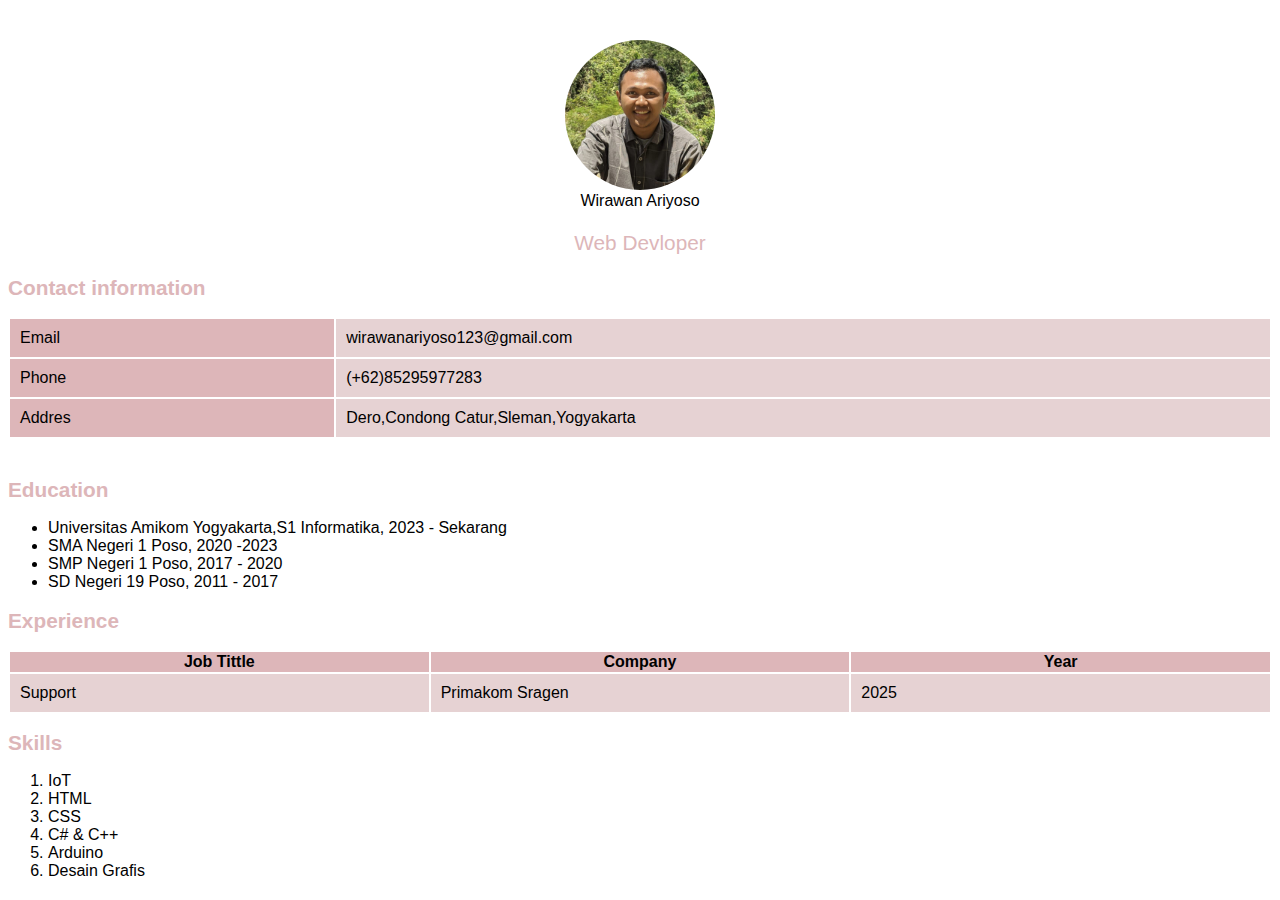
<file: Tugas2/index.html>
<!DOCTYPE html>
<html lang="en">
<head>
    <meta charset="UTF-8">
    <meta name="viewport" content="width=device-width, initial-scale=1.0">
    <title>23.11.5595_Wirawan Ariyoso</title>
    <link rel="stylesheet" href="style.css">
</head>
<body>
    <div class="container">
        <img src="profile.jpg" alt="gambar">
    </div>
    <center>Wirawan Ariyoso</center>
    <center>
        <p>Web Devloper</p>
    </center>
    <h2>Contact information</h2>
    <table>
        <tr>
            <td class="kolom-judul">Email</td>
            <td class="kolom-data">wirawanariyoso123@gmail.com</td>
        </tr>
        <tr>
            <td class="kolom-judul">Phone</td>
            <td class="kolom-data">(+62)85295977283</td>
        </tr>
        <tr>
            <td class="kolom-judul">Addres</td>
            <td class="kolom-data">Dero,Condong Catur,Sleman,Yogyakarta</td>
        </tr>
        <td></td>
    </table>
    <h2>Education</h2>
    <ul>
        <li>Universitas Amikom Yogyakarta,S1 Informatika, 2023 - Sekarang</li>
        <li>SMA Negeri 1 Poso, 2020 -2023</li>
        <li>SMP Negeri 1 Poso, 2017 - 2020</li>
        <li>SD Negeri 19 Poso, 2011 - 2017</li>
    </ul>
    <h2>Experience</h2>
    <table>
        <tr>
            <th>Job Tittle</th>
            <th>Company</th>
            <th>Year</th>
        </tr>
        <tr>
            <td class="kolom-data">Support</td>
            <td class="kolom-data">Primakom Sragen</td>
            <td class="kolom-data">2025</td>
        </tr>
    </table>
    <h2>Skills</h2>
    <ol>
        <li>IoT</li>
        <li>HTML</li>
        <li>CSS</li>
        <li>C# & C++</li>
        <li>Arduino</li>
        <li>Desain Grafis</li>
    </ol>
</body>
</html>
</file>
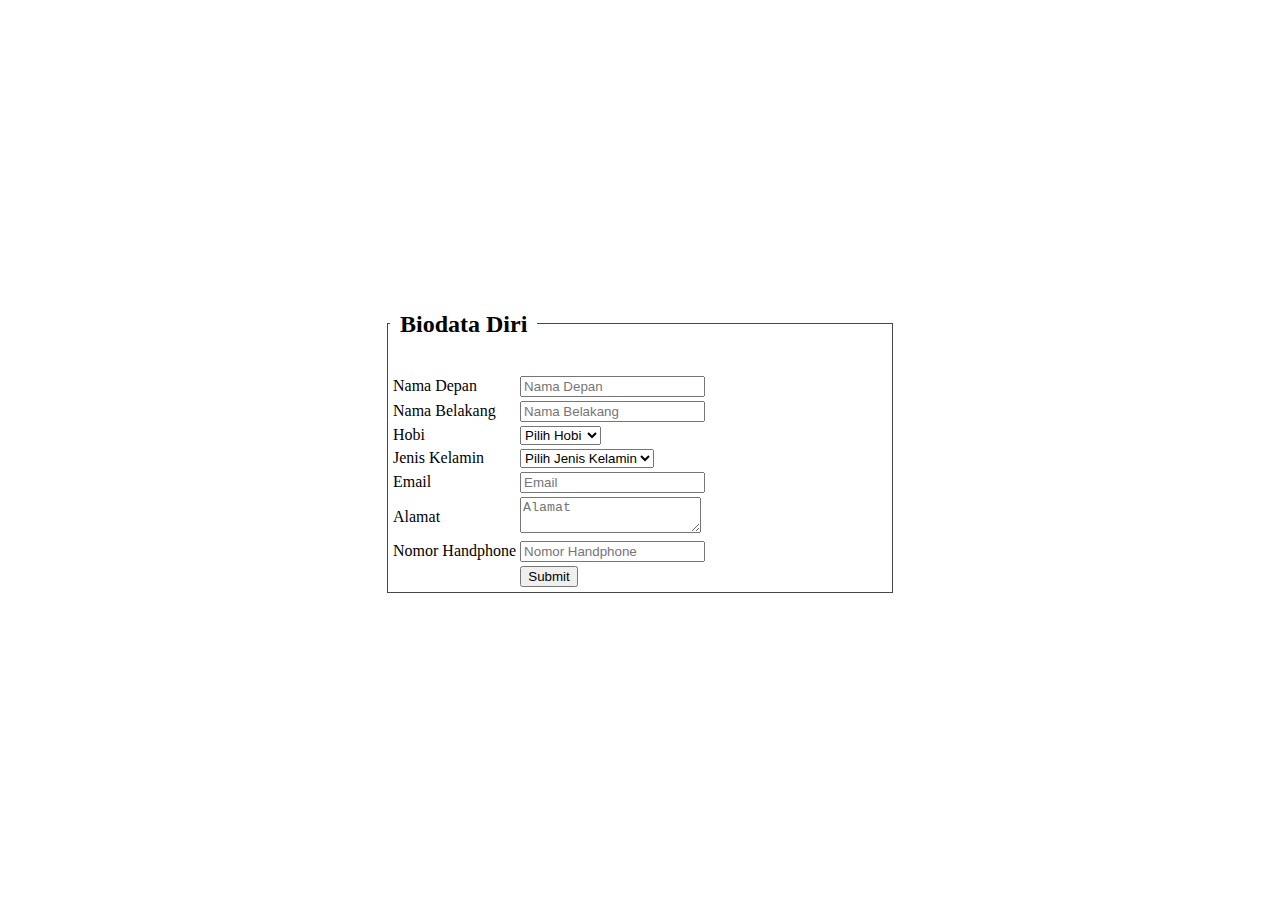
<file: Tugas3/index.html>
<!DOCTYPE html>
<html>
<head>
    <title>Form Biodata Diri</title>
    <style>
        body {
            display: flex;
            justify-content: center;
            align-items: center;
            height: 100vh;
            background-color: white;
        }
        .form-container {
            background: white;
            padding: 2px;
            width: 500px;
            outline: 1px   solid rgb(72, 72, 72);
        }
        h2 {
            position: relative;
            top: -35px;
            background: white;
            padding: 0 10px;
            margin-bottom: 0px;
            display: inline-block;
        }
    </style>
</head>

<script lang="javaScript">
    function pesan(){
        alert("Biodata berhasil diinput")
    }
</script>

<body>
    <div class="form-container">
        <h2>Biodata Diri</h2>
        <form>
            <table>
                <tr>
                    <td>Nama Depan</td>
                    <td><input type="text" name="nama_depan" placeholder="Nama Depan"></td>
                </tr>
                <tr>
                    <td>Nama Belakang</td>
                    <td><input type="text" name="nama_belakang" placeholder="Nama Belakang"></td>
                </tr>
                <tr>
                    <td>Hobi</td>
                    <td>
                        <select name="hobi">
                            <option>Pilih Hobi</option>
                            <option>Olahraga</option>
                            <option>Musik</option>
                            <option>Membaca</option>
                        </select>
                    </td>
                </tr>
                <tr>
                    <td>Jenis Kelamin</td>
                    <td>
                        <select name="jenis_kelamin">
                            <option>Pilih Jenis Kelamin</option>
                            <option>Laki-laki</option>
                            <option>Perempuan</option>
                        </select>
                    </td>
                </tr>
                <tr>
                    <td>Email</td>
                    <td><input type="email" name="email" placeholder="Email"></td>
                </tr>
                <tr>
                    <td>Alamat</td>
                    <td><textarea name="alamat" placeholder="Alamat"></textarea></td>
                </tr>
                <tr>
                    <td>Nomor Handphone</td>
                    <td><input type="text" name="nomor_hp" placeholder="Nomor Handphone"></td>
                </tr>
                <tr>
                    <td colspan="2" align="center">
                        <input type="submit" value="Submit" onclick="pesan()">
                    </td>
                </tr>
            </table>
        </form>
    </div>
</body>
</html>
</file>
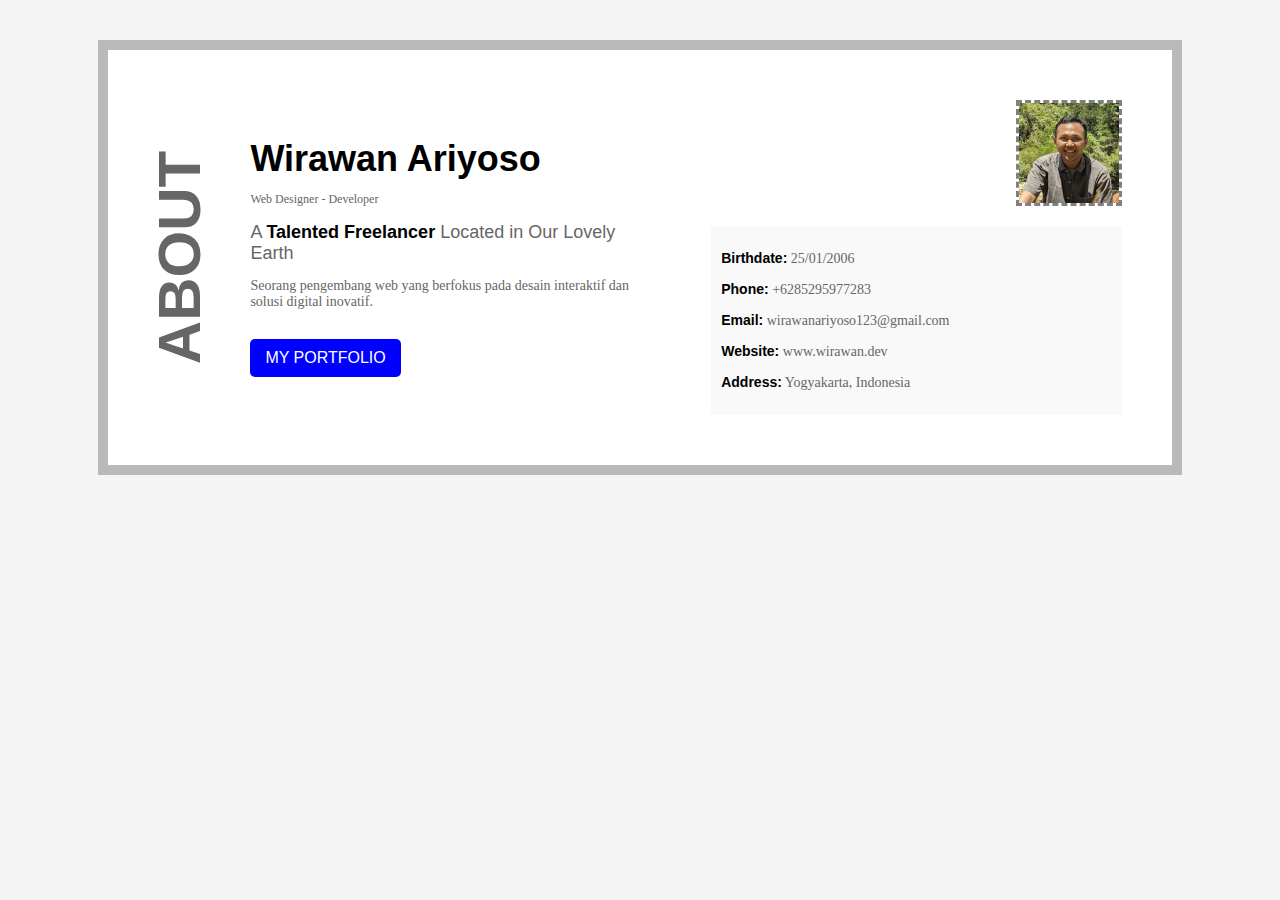
<file: Tugas3/index1.html>
<!DOCTYPE html>
<html lang="id">
<head>
    <meta charset="UTF-8">
    <meta name="viewport" content="width=device-width, initial-scale=1.0">
    <title>Resume</title>
    <link rel="stylesheet" href="resume.css">
</head>
<body>
    <div class="container">
        <div class="vertical-text">ABOUT</div>
        <div class="left">
            <h1>Wirawan Ariyoso</h1>
            <h3>Web Designer - Developer</h3>
            <h2>A <strong>Talented Freelancer</strong> Located in Our Lovely Earth</h2>
            <p class="about">Seorang pengembang web yang berfokus pada desain interaktif dan solusi digital inovatif.
            </p>
            <a href="#" class="btn">MY PORTFOLIO</a>
        </div>
        <div class="right">
            <img src="profile.jpg" alt="Foto Profil">
            <div class="info">
                <p><strong>Birthdate:</strong> 25/01/2006</p>
                <p><strong>Phone:</strong> +6285295977283</p>
                <p><strong>Email:</strong> wirawanariyoso123@gmail.com</p>
                <p><strong>Website:</strong> www.wirawan.dev</p>
                <p><strong>Address:</strong> Yogyakarta, Indonesia</p>
            </div>
        </div>
    </div>
</body>
</html>
</file>
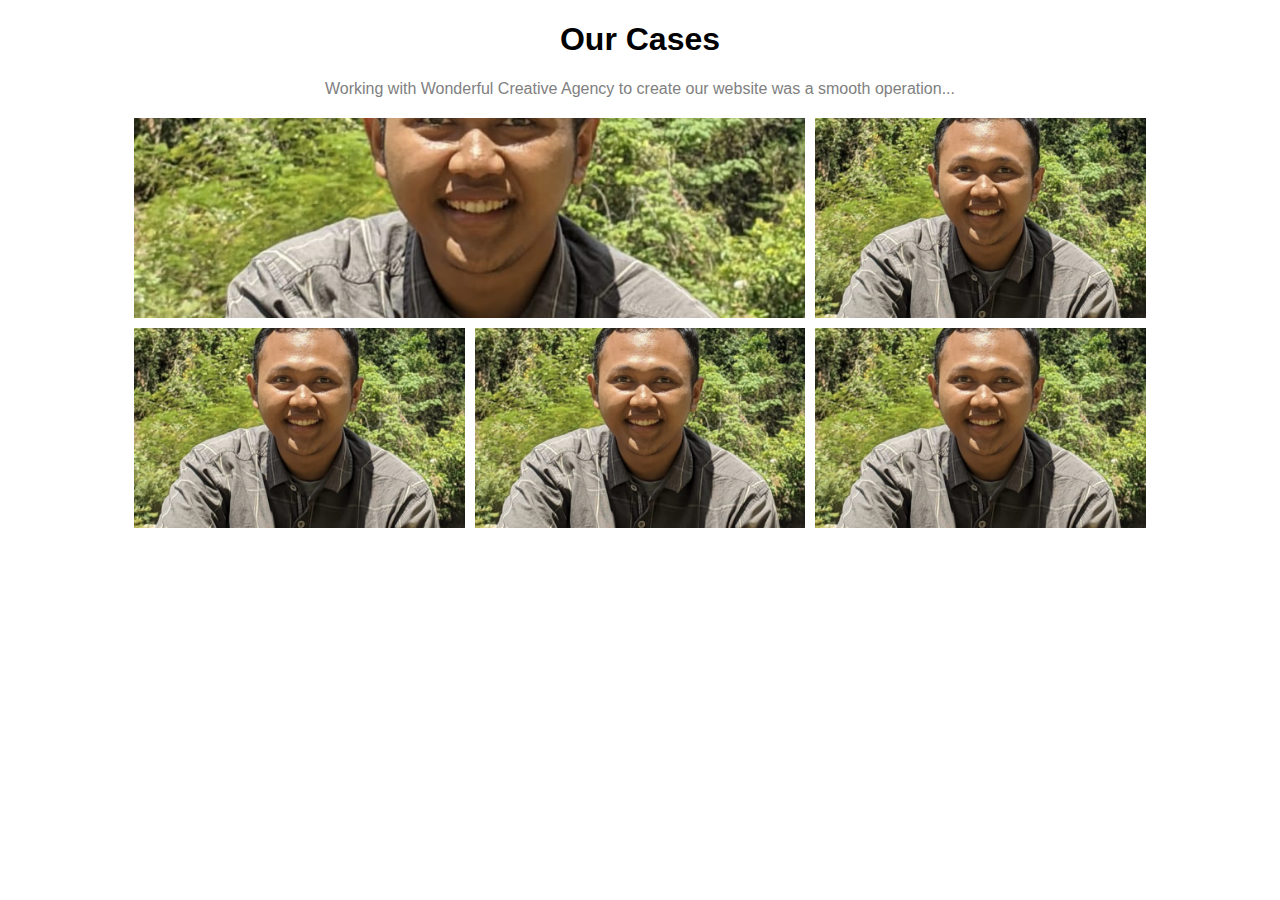
<file: Tugas3/index2.html>
<!DOCTYPE html>
<html lang="id">
<head>
    <meta charset="UTF-8">
    <meta name="viewport" content="width=device-width, initial-scale=1.0">
    <title>Our Cases</title>
    <style>
        body {
            font-family: Arial, sans-serif;
            text-align: center;
        }
        .container {
            width: 80%;
            margin: auto;
        }
        .grid {
            display: grid;
            grid-template-columns: repeat(3, 1fr);
            gap: 10px;
            margin-top: 20px;
        }
        .grid img {
            width: 100%;
            height: auto;
            display: block;
            height: 200px; 
            object-fit: cover; 
        }
        .grid img:first-child {
            grid-column: span 2;
        }
        p{
            color: grey;
        }
    </style>
</head>
<body>

    <div class="container">
        <h1>Our Cases</h1>
        <p>Working with Wonderful Creative Agency to create our website was a smooth operation...</p>

        <div class="grid">
            <img src="profile.jpg" alt="Gambar 1">
            <img src="profile.jpg" alt="Gambar 2">
            <img src="profile.jpg" alt="Gambar 3">
            <img src="profile.jpg" alt="Gambar 4">
            <img src="profile.jpg" alt="Gambar 5">
        </div>

</body>
</html>
</file>
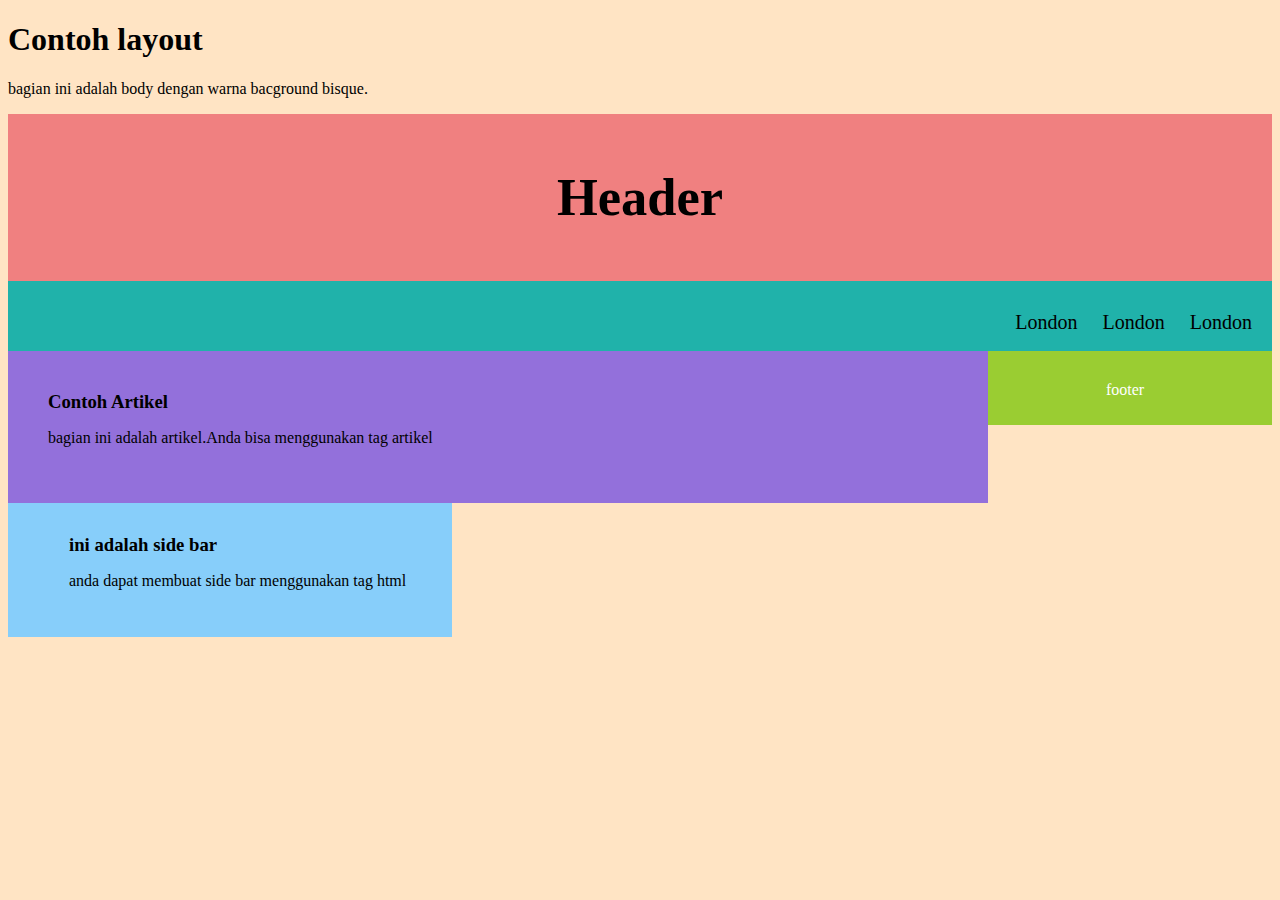
<file: Tugas3/Praktikum3.1.html>
<!DOCTYPE html>
<html lang="en">
<head>
    <meta charset="UTF-8">
    <meta name="viewport" content="width=device-width, initial-scale=1.0">
    <title>Praktikum 5 layout DIV</title>
    <link rel="stylesheet" href="style2.css">
</head>
<body>
    <h1>Contoh layout</h1>
    <p>bagian ini adalah body dengan warna bacground bisque.</p>
    <div class="header"><h2>Header</h2></div>
    <div class="cotainer">
        <div class="nav">
            <ul>
                <li><a href="#">London</a></li>
                <li><a href="#">London</a></li>
                <li><a href="#">London</a></li>
            </ul>
        </div>
        <div id="artikel">
            <h3>Contoh Artikel</h3>
            <p>bagian ini adalah artikel.Anda bisa menggunakan tag artikel 
                </p>
        </div>
        <div class="sidebar">
            <h3>ini adalah side bar</h3>
            <p>anda dapat membuat side bar menggunakan tag html</p>
        </div>
    </div>
    <div class="footer">
        <p>footer</p>
    </div>
</body>
</html>
</file>
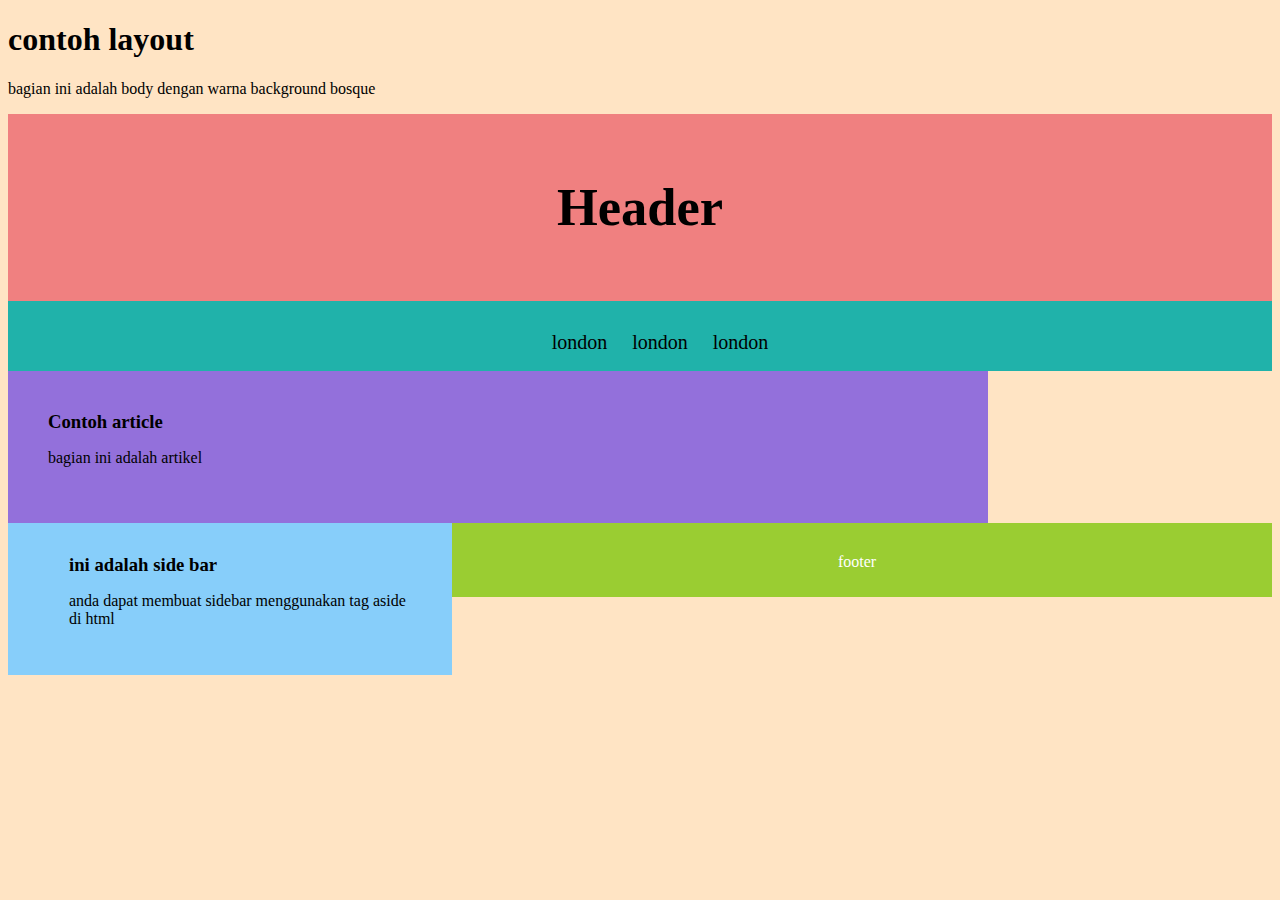
<file: Tugas3/Praktikum3.2.html>
<!DOCTYPE html>
<html lang="en">
<head>
    <meta charset="UTF-8">
    <meta name="viewport" content="width=device-width, initial-scale=1.0">
    <title>Praktikum 5 Layout</title>
    <link rel="stylesheet" href="style.css">
</head>
<body>
    <h1>contoh layout</h1>
    <p>bagian ini adalah body dengan warna background bosque</p>
    <header><h2>Header</h2></header>
    <section>
        <nav>
            <ul>
                <li><a href="#">london</a></li>
                <li><a href="#">london</a></li>
                <li><a href="#">london</a></li>
            </ul>
        </nav>
        <article>
            <h3>Contoh article</h3>
            <p>bagian ini adalah artikel</p>
        </article>
        <aside>
            <h3>ini adalah side bar</h3>
            <p>anda dapat membuat sidebar menggunakan tag aside di html</p>
        </aside>
    </section>
    <footer>
        <p>footer</p>
    </footer>
</body>
</html>
</file>
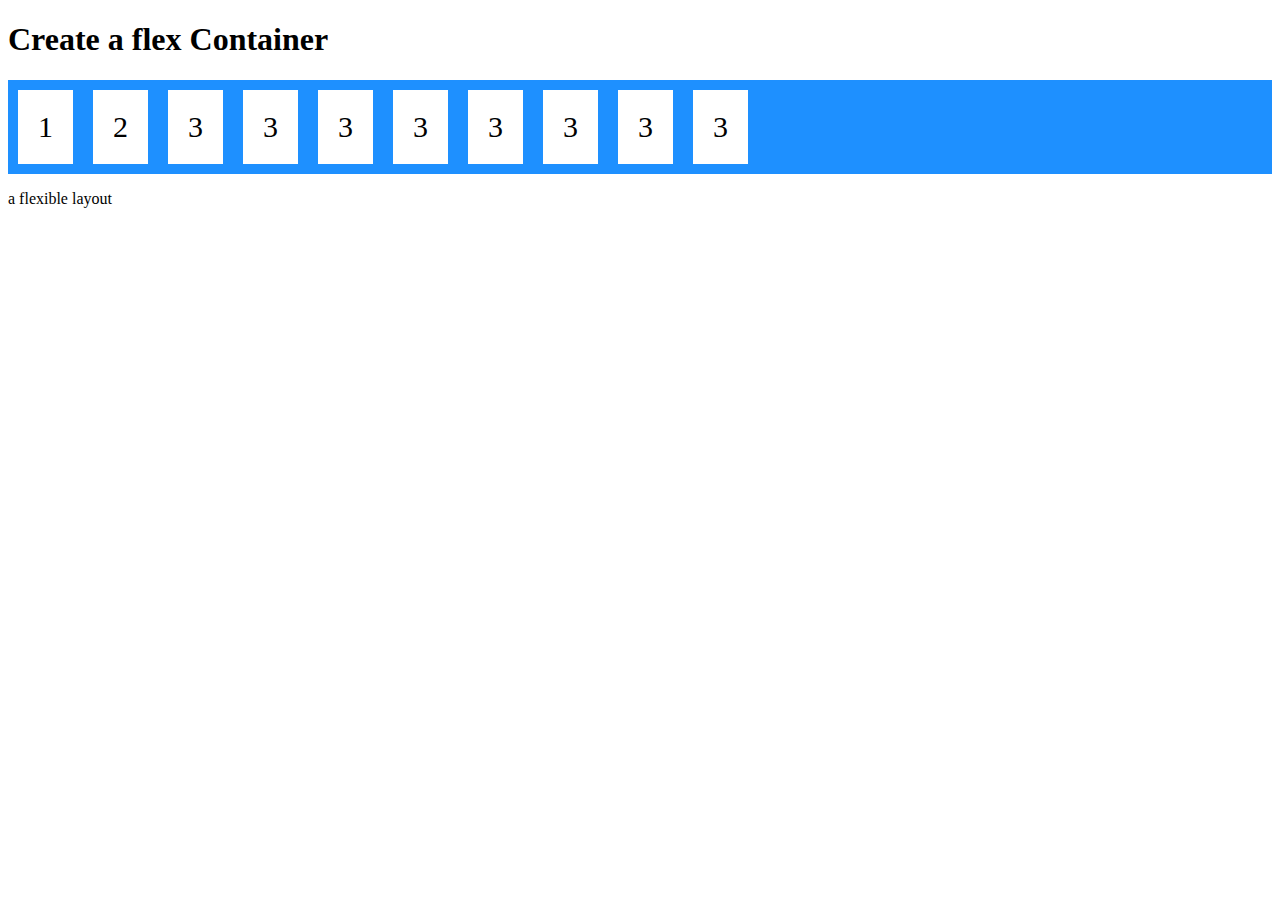
<file: Tugas3/Praktikum3.3.html>
<!DOCTYPE html>
<html lang="en">
<head>
    <meta charset="UTF-8">
    <meta name="viewport" content="width=device-width, initial-scale=1.0">
    <title>Document</title>
    <style>
        .flex-container{
            display: flex;
            background-color: dodgerblue;
        }
        .flex-container > div{
            background-color: white;
            margin: 10px;
            padding: 20px;
            font-size: 30px;
        }
    </style>
</head>
<body>
    <h1>Create a flex Container</h1>
    <div class="flex-container">
        <div>1</div>
        <div>2</div>
        <div>3</div>
        <div>3</div>
        <div>3</div>
        <div>3</div>
        <div>3</div>
        <div>3</div>
        <div>3</div>
        <div>3</div>
    </div>
    <p>a flexible layout</p>
</body>
</html>
</file>
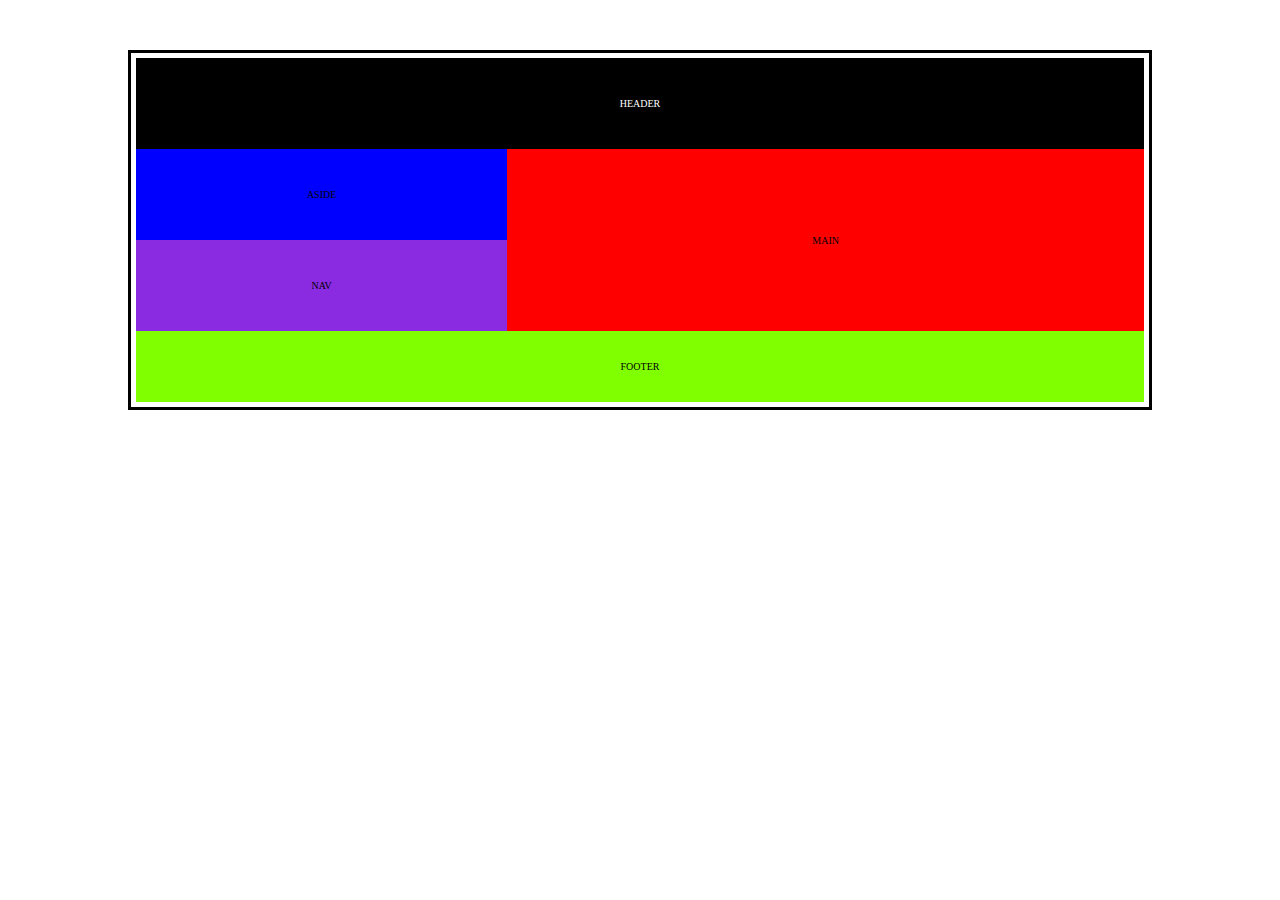
<file: Tugas3/Praktikum3.4.html>
<!DOCTYPE html>
<html lang="en">
<head>
    <meta charset="UTF-8">
    <meta name="viewport" content="width=device-width, initial-scale=1.0">
    <title>LAtihan flexbox</title>
    <style>
        *{
            margin: 0;
            padding: 0;
            text-transform: uppercase;
            font-size: 10px;
            box-sizing: border-box;
            text-align: center;
        }
        .container{
            width: 80%;
            margin: 50px auto;
            border: 3px solid;
            padding: 5px;
        }
        header{
            background-color: black;
            color: white;
            padding: 40px 0;
        }
        aside{
            background-color: blue;
            padding: 40px;
        }
        nav{
            background-color: blueviolet;
            padding: 40px;
        }
        main{
            padding: 40px;
            background-color: red;
            flex: 1.5;
            display: flex;
            align-items: center;
            justify-content: center;
        }
        footer{
            background-color: chartreuse;
            padding: 30px;
        }
        .content{
            display: flex;
        }
        .sidebar{
            flex: 1;
        }
    </style>
</head>
<body>
    <div class="container">
        <header>header</header>
        <div class="content">
            <div class="sidebar">
                <aside>aside</aside>
                <nav>nav</nav>
            </div>
            <main>main</main>
        </div>
        <footer>footer</footer>
    </div>
</body>
</html>
</file>
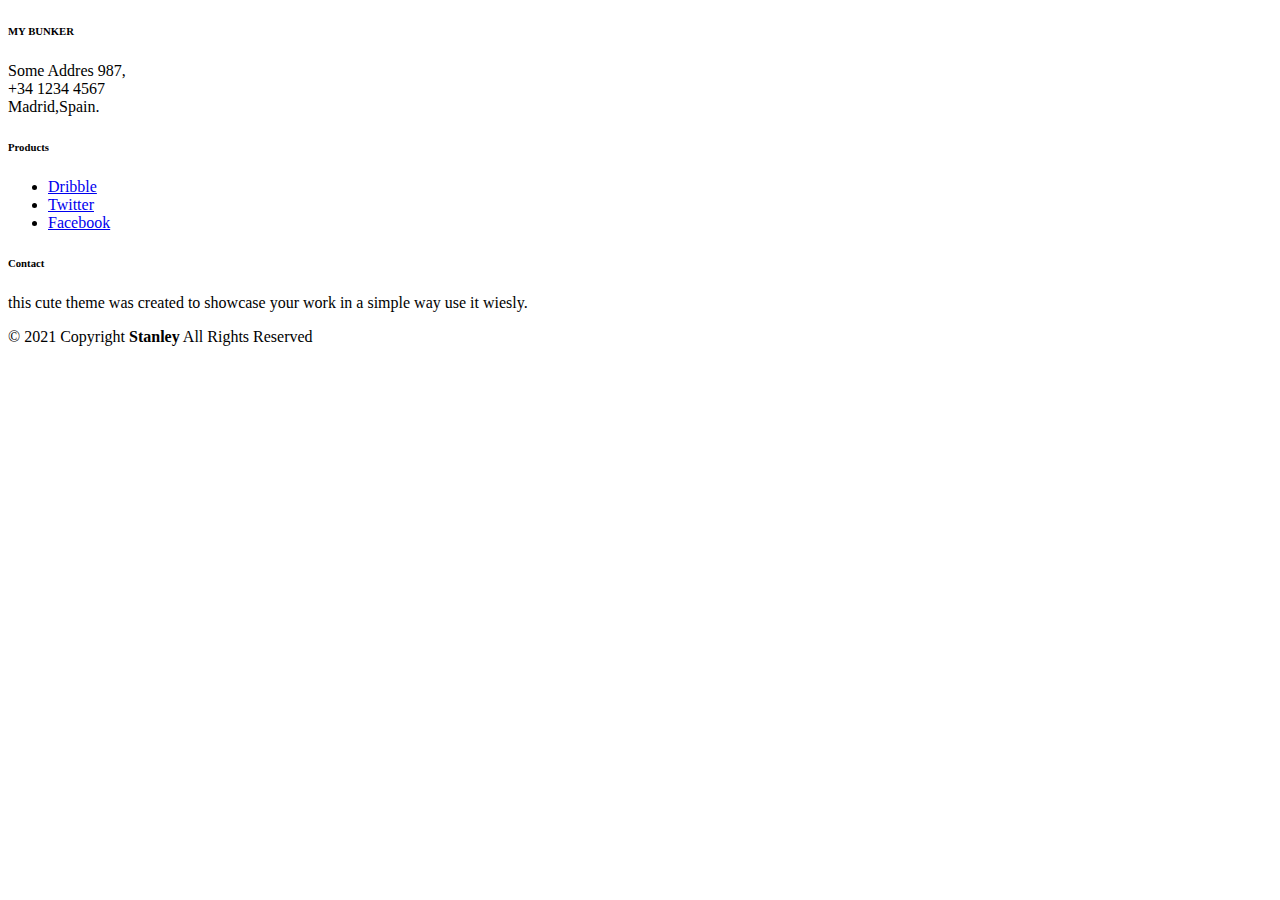
<file: Tugas5/index2.html>
<!DOCTYPE html>
<html lang="en">

<head>
    <meta charset="UTF-8">
    <meta name="viewport" content="width=device-width, initial-scale=1.0">
    <title>23.11.5595_Wirawan Ariyoso</title>
    <link href="https://cdn.jsdelivr.net/npm/bootstrap@5.3.5/dist/css/bootstrap.min.css" rel="stylesheet"
        integrity="sha384-SgOJa3DmI69IUzQ2PVdRZhwQ+dy64/BUtbMJw1MZ8t5HZApcHrRKUc4W0kG879m7" crossorigin="anonymous">
</head>

<body class="bg-body-tertiary">
    <script src="https://cdn.jsdelivr.net/npm/bootstrap@5.3.5/dist/js/bootstrap.bundle.min.js"
        integrity="sha384-k6d4wzSIapyDyv1kpU366/PK5hCdSbCRGRCMv+eplOQJWyd1fbcAu9OCUj5zNLiq"
        crossorigin="anonymous"></script>

    <!--footer-->
    <footer class="text-center text-white bg-dark pt-3">
        <section class="">
            <div class="container text-center text-md-start mt-5">
                <!-- Grid row -->
                <div class="row mt-3">
                    <!-- Grid column -->
                    <div class="col-md-3 col-lg-4 col-xl-3 mx-auto mb-4">
                        <!-- Content -->
                        <h6 class="text-uppercase fw-bold mb-4">
                            MY BUNKER
                        </h6>
                        <p>Some Addres 987,<br> +34 1234 4567 <br> Madrid,Spain.</p>
                    </div>
                    <!-- Grid column -->

                    <!-- Grid column -->
                    <div class="col-md-2 col-lg-2 col-xl-2 mx-auto mb-4">
                        <!-- Links -->
                        <h6 class="text-uppercase fw-bold mb-4">
                            Products
                        </h6>
                        <ul class="list-unstyled">
                            <li><a href="#!" class="text-success text-decoration-none">Dribble</a></li>
                            <li><a href="#!" class="text-success text-decoration-none">Twitter</a></li>
                            <li><a href="#!" class="text-success text-decoration-none">Facebook</a></li>
                        </ul>
                    </div>
                    <!-- Grid column -->

                    <!-- Grid column -->
                    <div class="col-md-4 col-lg-3 col-xl-3 mx-auto mb-md-0 mb-4">
                        <!-- Links -->
                        <h6 class="text-uppercase fw-bold mb-4">Contact</h6>
                        <p>this cute theme was created to showcase your work in a simple way use it wiesly.</p>
                    </div>
                    <!-- Grid column -->
                </div>
                <!-- Grid row -->
            </div>
        </section>

        <!-- Copyright -->
        <div class="bg-black text-white-50 py-3">
            <div class="container text-center">
                © 2021 Copyright <b>Stanley</b> All Rights Reserved
            </div>
        </div>
        <!-- Copyright -->
    </footer>

</body>

</html>
</file>
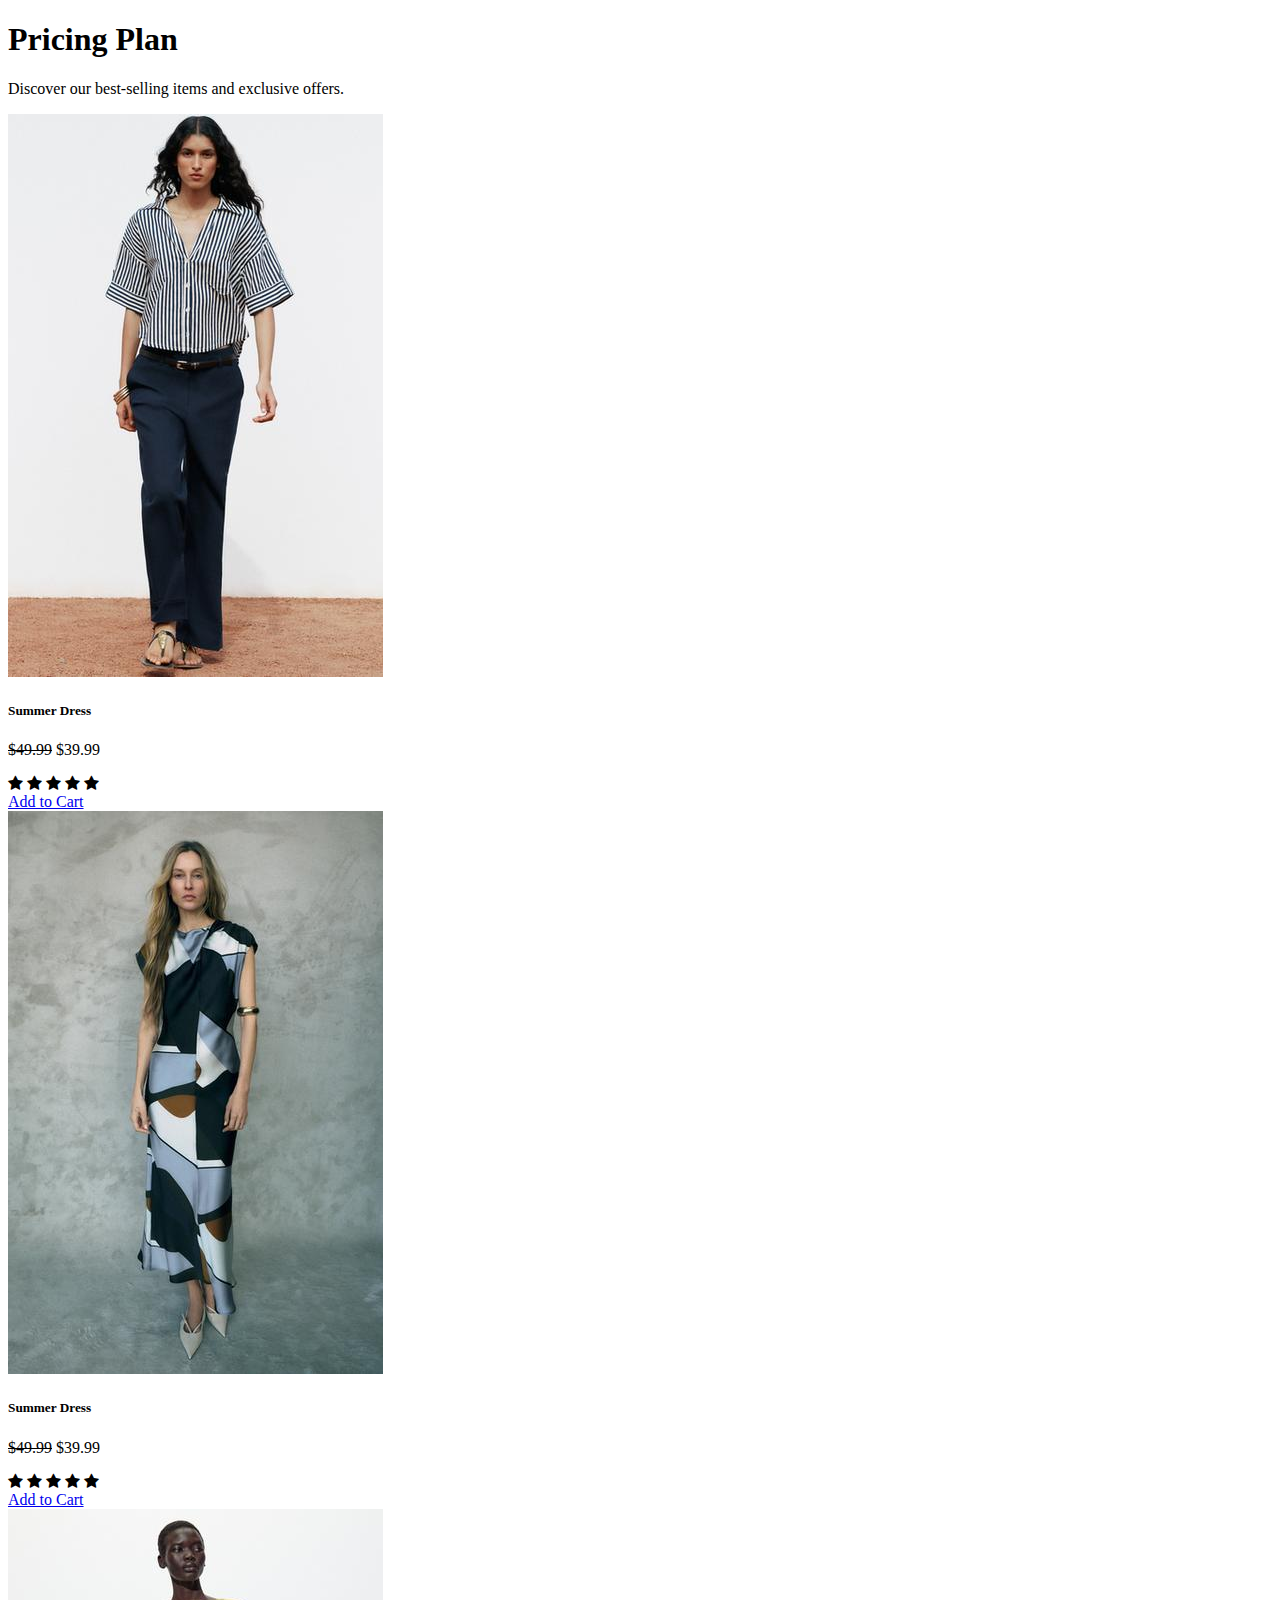
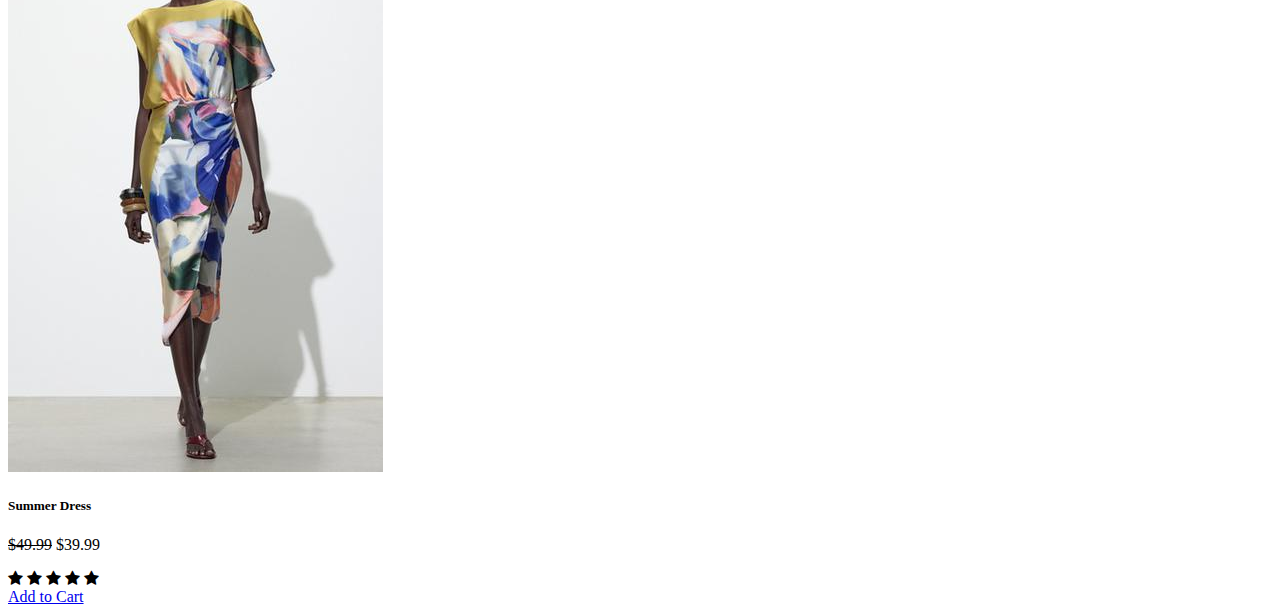
<file: Tugas6/Feature.html>
<!DOCTYPE html>
<html lang="en">

<head>
    <meta charset="UTF-8">
    <meta name="viewport" content="width=device-width, initial-scale=1.0">
    <title>Document</title>
    <link rel="stylesheet" href="https://cdn.jsdelivr.net/npm/bootstrap-icons@1.12.1/font/bootstrap-icons.min.css">
    <link href="https://cdn.jsdelivr.net/npm/bootstrap@5.3.5/dist/css/bootstrap.min.css" rel="stylesheet"
        integrity="sha384-SgOJa3DmI69IUzQ2PVdRZhwQ+dy64/BUtbMJw1MZ8t5HZApcHrRKUc4W0kG879m7" crossorigin="anonymous">
    <link rel="stylesheet" href="https://cdnjs.cloudflare.com/ajax/libs/font-awesome/4.7.0/css/font-awesome.min.css">
</head>

<body>
    <script src="https://cdn.jsdelivr.net/npm/bootstrap@5.3.5/dist/js/bootstrap.bundle.min.js"
        integrity="sha384-k6d4wzSIapyDyv1kpU366/PK5hCdSbCRGRCMv+eplOQJWyd1fbcAu9OCUj5zNLiq"
        crossorigin="anonymous"></script>
    </section>

    <div class="container mt-5 mb-5">
        <h1 class="fs-1 text-center">Pricing Plan</h1>
        <p class="text-center fs-5">Discover our best-selling items and exclusive offers.</p>
        <div class="row row-cols-1 row-cols-md-3 g-4">
            <div class="col">
                <div class="card border-1 rounded-1 h-100">
                    <div class="card-body">
                        <img class="card-img-top" src="assets/fp-1.jpg" alt="Card image cap">
                        <h5 class="card-title fw-bold">Summer Dress</h5>
                        <div class="d-flex align-items-center my-2">
                            <p class="mb-0">
                              <del>$49.99</del> $39.99
                            </p>
                            <div class="ms-auto">
                              <span class="fa fa-star text-warning"></span>
                              <span class="fa fa-star text-warning"></span>
                              <span class="fa fa-star text-warning"></span>
                              <span class="fa fa-star text-warning"></span>
                              <span class="fa fa-star text-secondary"></span>
                            </div>
                        </div>    
                        <div class="mt-auto text-center ">
                            <a href="#" class="btn d-grid btn-outline-dark text-dark rounded-1">Add to Cart</a>
                        </div>
                    </div>
                </div>
            </div>

            <div class="col">
                <div class="card border-1 rounded-1 h-100">
                    <div class="card-body">
                        <img class="card-img-top" src="assets/fp-2.jpg" alt="Card image cap">
                        <h5 class="card-title fw-bold">Summer Dress</h5>
                        <div class="d-flex align-items-center my-2">
                            <p class="mb-0">
                              <del>$49.99</del> $39.99
                            </p>
                            <div class="ms-auto">
                              <span class="fa fa-star text-warning"></span>
                              <span class="fa fa-star text-warning"></span>
                              <span class="fa fa-star text-warning"></span>
                              <span class="fa fa-star text-warning"></span>
                              <span class="fa fa-star text-secondary"></span>
                            </div>
                        </div>  
                        <div class="mt-auto text-center">
                            <a href="#" class="btn d-grid btn-outline-dark text-dark rounded-1">Add to Cart</a>
                        </div>
                    </div>
                </div>
            </div>

            <div class="col">
                <div class="card border-1 rounded-1 h-100">
                    <div class="card-body">
                        <img class="card-img-top" src="assets/fp-3.jpg" alt="Card image cap">
                        <h5 class="card-title fw-bold">Summer Dress</h5>
                        <div class="d-flex align-items-center my-2">
                            <p class="mb-0">
                              <del>$49.99</del> $39.99
                            </p>
                            <div class="ms-auto">
                              <span class="fa fa-star text-warning"></span>
                              <span class="fa fa-star text-warning"></span>
                              <span class="fa fa-star text-warning"></span>
                              <span class="fa fa-star text-warning"></span>
                              <span class="fa fa-star text-secondary"></span>
                            </div>
                        </div>  
                        <div class="mt-auto text-center">
                            <a href="#" class="btn d-grid btn-outline-dark text-dark rounded-1">Add to Cart</a>
                        </div>
                    </div>
                </div>
            </div>
        </div>
    </div>
</body>

</html>
</file>
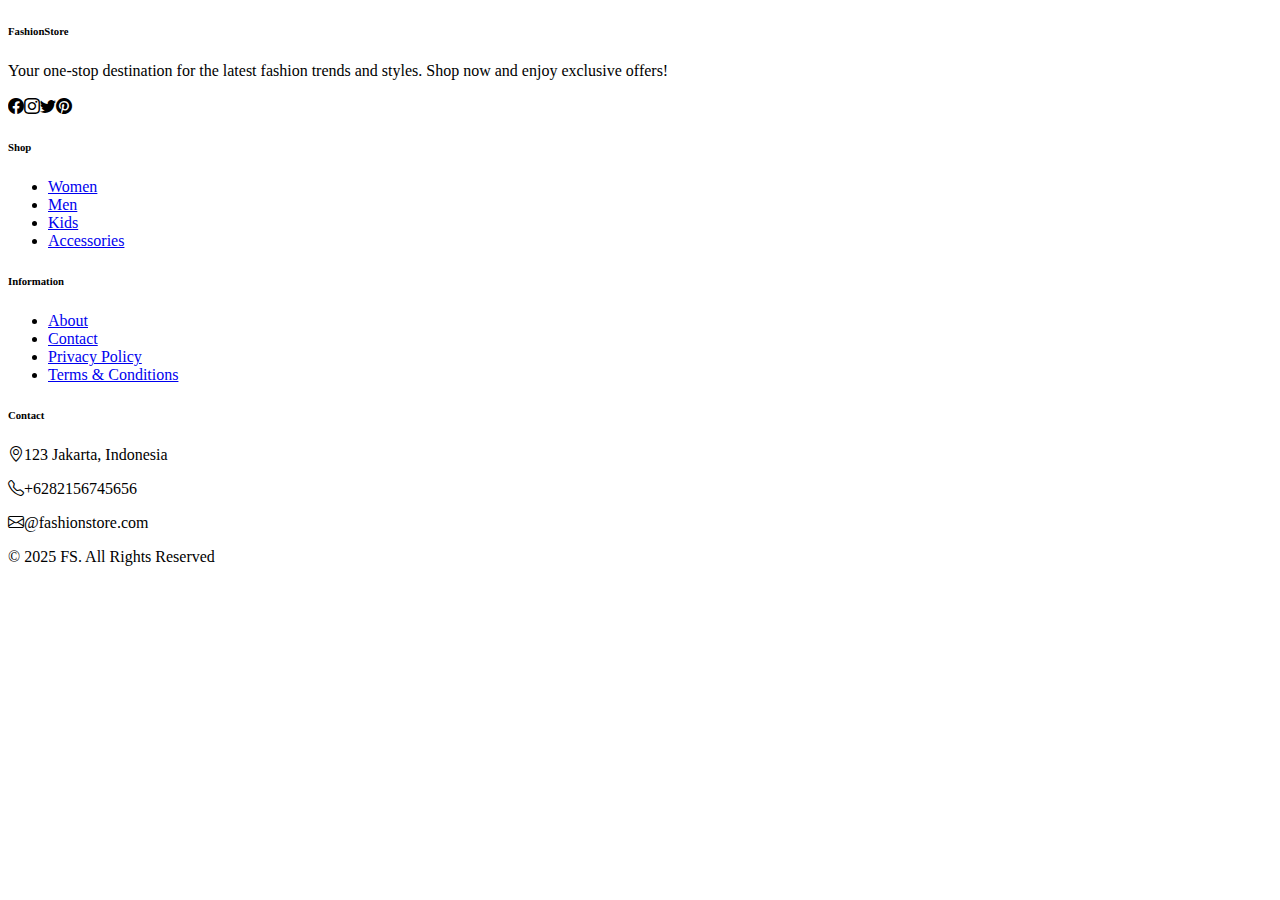
<file: Tugas6/Footer.html>
<!DOCTYPE html>
<html lang="en">

<head>
    <meta charset="UTF-8">
    <meta name="viewport" content="width=device-width, initial-scale=1.0">
    <title>Document</title>
    <link rel="stylesheet" href="https://cdn.jsdelivr.net/npm/bootstrap-icons@1.12.1/font/bootstrap-icons.min.css">
    <link href="https://cdn.jsdelivr.net/npm/bootstrap@5.3.5/dist/css/bootstrap.min.css" rel="stylesheet"
        integrity="sha384-SgOJa3DmI69IUzQ2PVdRZhwQ+dy64/BUtbMJw1MZ8t5HZApcHrRKUc4W0kG879m7" crossorigin="anonymous">

</head>

<body>
    <section></section>
    
    <script src="https://cdn.jsdelivr.net/npm/bootstrap@5.3.5/dist/js/bootstrap.bundle.min.js"
        integrity="sha384-k6d4wzSIapyDyv1kpU366/PK5hCdSbCRGRCMv+eplOQJWyd1fbcAu9OCUj5zNLiq"
        crossorigin="anonymous"></script>

    <footer class="text-center text-white bg-dark pt-3">
        <section class="">
            <div class="container text-center text-md-start mt-5">
                <!-- Grid row -->
                <div class="row mt-3">
                    <!-- Grid column -->
                    <div class="col-md-3 col-lg-4 col-xl-3 mx-auto mb-4">
                        <!-- Content -->
                        <h6 class="text-uppercase fw-bold mb-4">
                            FashionStore
                        </h6>
                        <p>Your one-stop destination for the latest fashion trends and styles. Shop now and enjoy
                            exclusive offers! <br><br><i class="bi bi-facebook mx-1"></i><i class="bi bi-instagram mx-1"></i><i class="bi bi-twitter mx-1"></i><i class="bi bi-pinterest mx-1"></i></p>
                    </div>
                    <!-- Grid column -->

                    <div class="col-md-2 col-lg-2 col-xl-2 mx-auto mb-4">
                        <!-- Links -->
                        <h6 class="text-uppercase fw-bold mb-4">
                            Shop
                        </h6>
                        <ul class="list-unstyled">
                            <li><a href="#!" class="text-white text-decoration-none">Women</a></li>
                            <li><a href="#!" class="text-white text-decoration-none">Men</a></li>
                            <li><a href="#!" class="text-white text-decoration-none">Kids</a></li>
                            <li><a href="#!" class="text-white text-decoration-none">Accessories </a></li>
                        </ul>
                    </div>

                    <!-- Grid column -->
                    <div class="col-md-2 col-lg-2 col-xl-2 mx-auto mb-4">
                        <!-- Links -->
                        <h6 class="text-uppercase fw-bold mb-4">
                            Information
                        </h6>
                        <ul class="list-unstyled">
                            <li><a href="#!" class="text-white text-decoration-none">About </a></li>
                            <li><a href="#!" class="text-white text-decoration-none">Contact </a></li>
                            <li><a href="#!" class="text-white text-decoration-none">Privacy Policy </a></li>
                            <li><a href="#!" class="text-white text-decoration-none">Terms & Conditions</a></li>
                        </ul>
                    </div>
                    <!-- Grid column -->

                    <!-- Grid column -->
                    <div class="col-md-4 col-lg-3 col-xl-3 mx-auto mb-md-0 mb-4">
                        <!-- Links -->
                        <h6 class="text-uppercase fw-bold mb-4">Contact </h6>
                        <p><i class="bi bi-geo-alt"></i><span class="mx-1">123 Jakarta, Indonesia</span></p>
                        <p><i class="bi bi-telephone"></i><span class="mx-1">+6282156745656</span></p>
                        <p><i class="bi bi-envelope"></i><span class="mx-1">@fashionstore.com</span></p>
                    </div>
                    <!-- Grid column -->
                </div>
                <!-- Grid row -->

                <!-- Copyright -->
                <div class="border-top text-white py-3">
                    <div class="container text-center">
                        © 2025 FS. All Rights Reserved
                    </div>
                </div>
                <!-- Copyright -->
            </div>
        </section>
    </footer>

</body>

</html>
</file>
<file: Tugas2/style.css>
body { 
    font-family: arial, sans-serif; 
  } 
  .container { 
    display: flex; 
    justify-content: center; 
  } 
  .container img { 
    margin-top: 30px; 
    border-radius: 50%; 
    overflow: hidden; 
    width: 150px; 
    height: 150px; 
    border: 2px solid white; 
  } 
  table { 
    width: 100%; 
    table-layout: fixed; 
  } 
  th{
    background-color: #ddb6b9;
    width: 33%;
  } 
  td { 
    padding: 10px; /* Menambahkan padding sebesar 10px */ 
    text-align: left; 
  } 
  .kolom-judul {
    width: 25%;
    background-color: #ddb6b9;
  }
  
  .kolom-data {
    width: 75%;
    background-color: #e6d2d3;
  }
  h2 { 
    font-size: 130%; 
    color: rgba(221, 182, 185, 255); 
  } 
  p {
    font-size: 130%;
    color: #ddb6b9;
  }
</file>
<file: Tugas3/resume.css>
body {
    font-family: Arial, sans-serif;
    margin: 0;
    padding: 0;
    background-color: #f4f4f4;
}
.container {
    width: 80%;
    margin: 50px auto;
    background: white;
    outline: 10px solid rgb(185, 185, 185);
    padding: 20px;
    display: flex;
    align-items: center;
    position: relative;
}
.vertical-text {
    position: relative;
    transform: rotate(270deg);
    font-size: 60px;
    font-weight: bold;
    color: #666;
    display: flex;
    width: 10%;
    justify-content: center;
}
.left {
    width: 50%;
    padding: 20px;
    position: relative;
}
.right {
    width: 50%;
    padding: 30px;
    text-align: center;
}
.right img {
    margin-left: auto;
    display: block;
    width: 100px;
    height: 100px;
    border: 3px dashed gray;
}
h1 {
    margin: 0;
    font-size: 36px;
}
h2{
    font-weight: normal;
    color: #666;
    font-size: 18px;
}
h3 {
    font-family: 'Times New Roman', Times, serif;
    font-size: 12px;
    color: #666;
    font-weight: normal;
}
.about {
    font-family: 'Times New Roman', Times, serif;
    font-size: 14px;
    color: #666;
    margin-top: 10px;
}
.info {
    background: #f9f9f9;
    padding: 10px;
    margin-top: 20px;
    font-size: 14px;
    font-family: 'Times New Roman', Times, serif;
    color: #666;
    text-align: left;
}
.btn {
    display: inline-block;
    background: blue;
    color: white;
    padding: 10px 15px;
    text-decoration: none;
    border-radius: 5px;
    margin-top: 15px;
}
strong{
color: black;
font-family: Arial, Helvetica, sans-serif;
}
</file>
<file: Tugas3/style2.css>
body{
    background: bisque;
}
.header{
    background: lightcoral;
    padding: 10px;
    text-align: center;
    font-size: 35px;
}
.nav{
    background: lightseagreen;
    padding: 10px;
    text-align: right;
    font-size: 20px;
    height: 50px;
}
li{
    display: inline;
}
.nav li a{
    text-decoration: none;
    margin: 0 10px;
    color: black;
}
.nav li a:hover{
    color: rebeccapurple;
    background: white;
}
.container{
    margin: 0 auto;
    width: 100%;
    height: 222px;
}
h3{
    margin: 0px;
}
#artikel{
    background: mediumpurple;
    padding: 40px;
    float: left;
    width: 900px;
}
.sidebar {
    float: left;
    background: lightskyblue;
    padding: 31px;
    width: 382px;
}
.sidebar h3{
    margin-left: 30px;
}
.sidebar p{
    margin-left: 30px;
}
.footer{
    background-color: yellowgreen;
    padding: 10px;
    text-align: center;
    color: white;
}
.footer p{
    margin-top: 20px;
}
</file>
<file: Tugas3/style.css>
body{
    background: bisque;
}
header{
    background: lightcoral;
    padding: 20px;
    text-align: center;
    font-size: 35px;
}
nav{
    background: lightseagreen;
    padding: 10px;
    text-align: center;
    font-size: 20px;
    height: 50px;
}
li{
    display: inline;
}
nav li a{
    text-decoration: none;
    margin: 0 10px;
    color: black;
}
nav li a:hover{
    color: rebeccapurple;
    background: white;
}
section{
    margin: 0 auto;
    width: 100%;
    height: 222px;
}
h3{
    margin: 0px;
}
article{
    background: mediumpurple;
    padding: 40px;
    float: left;
    width: 900px;
}
aside {
    float: left;
    background: lightskyblue;
    padding: 31px;
    width: 382px;
}
aside h3{
    margin-left: 30px;
}
aside p{
    margin-left: 30px;
}
footer{
    background-color: yellowgreen;
    padding: 10px;
    text-align: center;
    color: white;
}
footer p{
    margin-top: 20px;
}
</file>
